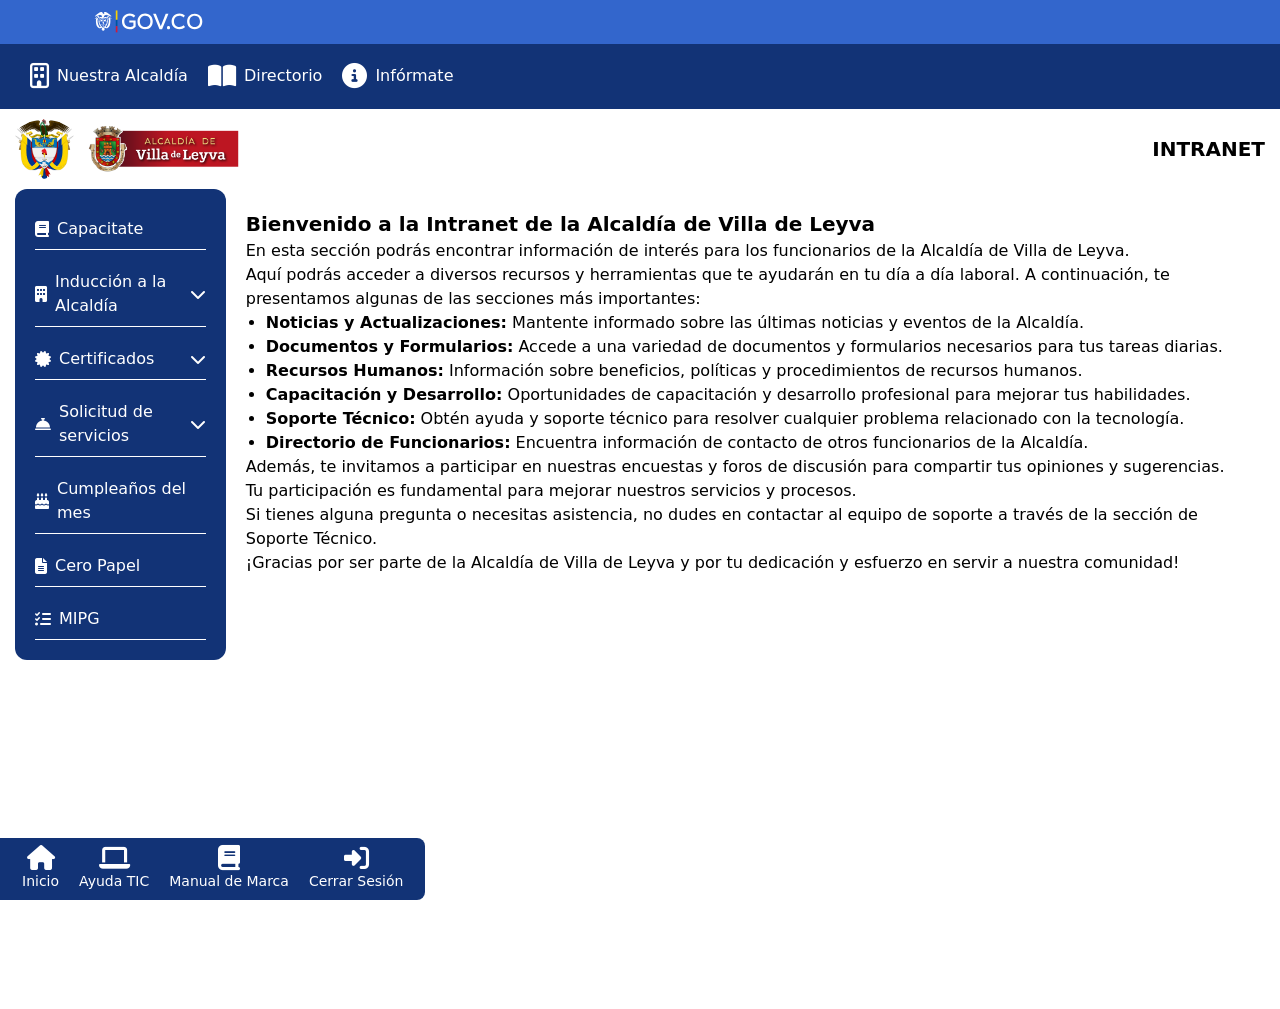
<file: index.html>
<!DOCTYPE html>
<html lang="es">
  <head>
    <meta charset="UTF-8" />
    <meta name="viewport" content="width=device-width, initial-scale=1.0" />
    <title>PORTAL WEB</title>

    <!-- fontawesome -->
    <link
      rel="stylesheet"
      href="https://cdnjs.cloudflare.com/ajax/libs/font-awesome/6.5.1/css/all.min.css"
      integrity="sha512-DTOQO9RWCH3ppGqcWaEA1BIZOC6xxalwEsw9c2QQeAIftl+Vegovlnee1c9QX4TctnWMn13TZye+giMm8e2LwA=="
      crossorigin="anonymous"
      referrerpolicy="no-referrer"
    />
    <!-- fontawesome -->

    <!-- tailwind  -->
    <script src="./js/tailwind.js"></script>
    <script src="./js/tailwindConfig.js"></script>
    <!-- tailwind  -->

    <link rel="stylesheet" href="css/nav.css" />
  </head>

  <body>
    <section id="main-app" class="relative">
      <section class="hidden w-full" id="menu-left">
        <header class="flex flex-col lg:h-max lg:bg-white">
          <section class="bg-gobColor py-[8px] w-full">
            <a
              href="https://www.gov.co/"
              class="flex items-center justify-center lg:justify-start"
              aria-label="cabecera gov.co"
            >
              <img
                src="/SiteAssets/VillaLeyvaTw/assets/img/logoGov.svg"
                class="w-32 object-contain"
                alt="logo gov.co"
              />
            </a>
          </section>
        </header>
        <nav
          class="mt-[30px] pl-[15px] w-[62vw] h-[80vh] overflow-y-scroll overflow-x-hidden border-r-[1px] text-white border-white"
        id="nav-mobile">
          
        </nav>
      </section>
      <section id="app">
        <!-- HEADER -->
        <header
          class="flex flex-col sticky top-0 z-[300] lg:relative bg-gris lg:h-max lg:bg-white"
        >
          <section class="bg-gobColor py-[8px]">
            <a
              href="https://www.gov.co/"
              class="lg:container px-[86px] mx-auto flex items-center justify-center lg:justify-start"
              aria-label="cabecera gov.co"
            >
              <img
                src="/SiteAssets/VillaLeyvaTw/assets/img/logoGov.svg"
                class="w-32 object-contain"
                alt="logo gov.co"
              />
            </a>
          </section>
          <section class="bg-[#123376]">
            <section
              class="container mx-auto p-[20px] flex justify-between flex-wrap w-full"
            >
              <nav>
                <ul class="flex justify-center items-center lg:justify-start">
                  <li class="mx-[10px]">
                    <a href="#" class="text-white flex items-center gap-2"
                      ><i class="fa-regular fa-building text-[25px]"></i>
                      <p class="leading-none">Nuestra Alcaldía</p></a
                    >
                  </li>
                  <li class="mx-[10px]">
                    <a href="#" class="text-white flex items-center gap-2"
                      ><i class="fa-solid fa-book-open text-[25px]"></i>
                      <p class="leading-none">Directorio</p>
                    </a>
                  </li>
                  <li class="mx-[10px]">
                    <a href="#" class="text-white flex items-center gap-2"
                      ><i class="fa-solid fa-circle-info text-[25px]"></i>
                      <p class="leading-none">Infórmate</p></a
                    >
                  </li>
                </ul>
              </nav>
            </section>
          </section>
        </header>
        <!-- HEADER -->

        <main
          class="container mx-auto flex flex-col justify-start items-start px-[15px] bg-white h-[100vh]"
          id="principal-app"
        >
          <section class="w-full py-[10px] flex justify-between items-center">
            <section class="w-full flex gap-3">
              <img
                src="SiteAssets/VillaLeyvaTw/assets/img/Escudo_de_Colombia v2.svg"
                alt="escudo colombia"
                class="h-[60px]"
              />
              <img
                src="SiteAssets/VillaLeyvaTw/assets/img/AlcaldiaVillaDeLeyvaV2.png"
                alt="logo alcaldia"
                class="h-[60px]"
              />
            </section>
            <h2 class="font-bold text-[20px]">INTRANET</h2>
          </section>
          <section class="w-full flex ">
            <ul
              class="text-white bg-[#123376] sm:w-1/2 lg:w-1/4 p-[20px] rounded-xl sm:flex flex-col gap-3 hidden"
              id="sidebar-options"
            >
              <a
                href=""
                class="border-b-[1px] border-white py-2 flex items-center gap-2"
              >
                <i class="fa-solid fa-book"></i>
                <p>Capacitate</p>
              </a>
              <li class="flex flex-col gap-2 ">
                <section
                class="border-b-[1px] dropdown cursor-pointer border-white py-2 flex items-center justify-between gap-2 "
                >
                <div class="flex items-center gap-2">
                  <i class="fa-solid fa-building"></i>
                  <p>Inducción a la Alcaldía</p>
                </div>
                  
                  <i class="fa-solid fa-chevron-down"></i>
                </section>
                <ul class="pl-4 dropdown-menu hidden">
                  <a
                    href=""
                    class="border-b-[1px] border-white py-2 flex items-center gap-2"
                  >
                    <i class="fa-solid fa-sitemap"></i>
                    <p>Estructura organizacional</p>
                  </a>
                  <a
                    href=""
                    class="border-b-[1px] border-white py-2 flex items-center gap-2"
                  >
                    <i class="fa-solid fa-gavel"></i>
                    <p>Codigo de integridad</p>
                  </a>
                  <a
                    href=""
                    class="border-b-[1px] border-white py-2 flex items-center gap-2"
                  >
                    <i class="fa-solid fa-shield-alt"></i>
                    <p>Seguridad y salud en el trabajo</p>
                  </a>
                </ul>
              </li>
              <li class="flex flex-col gap-2 ">
                <section
                  class="border-b-[1px] dropdown cursor-pointer border-white py-2 flex items-center justify-between gap-2 "
                >
                <div class="flex items-center gap-2">
                  <i class="fa-solid fa-certificate"></i>
                  <p>Certificados</p>
                </div>
                 
                  <i class="fa-solid fa-chevron-down"></i>
                </section>
                <ul class="pl-4 dropdown-menu hidden">
                  <a
                    href=""
                    class="border-b-[1px] border-white py-2 flex items-center gap-2"
                  >
                    <i class="fa-solid fa-file-invoice-dollar"></i>
                    <p>Recibo de Nómina</p>
                  </a>
                  <a
                    href=""
                    class="border-b-[1px] border-white py-2 flex items-center gap-2"
                  >
                    <i class="fa-solid fa-id-card"></i>
                    <p>Certificados Funcionarios Planta</p>
                  </a>
                  <a
                    href=""
                    class="border-b-[1px] border-white py-2 flex items-center gap-2"
                  >
                    <i class="fa-solid fa-file-contract"></i>
                    <p>Certificados contratistas</p>
                  </a>
                </ul>
              </li>
              <li class="flex flex-col gap-2 ">
                <section
                  class="border-b-[1px] dropdown cursor-pointer border-white py-2 flex items-center justify-between gap-2 "
                >
                <div class="flex items-center gap-2">
                  <i class="fa-solid fa-concierge-bell"></i>
                  <p>Solicitud de servicios</p>
                </div>
                 
                  <i class="fa-solid fa-chevron-down"></i>
                </section>
                <ul class="pl-4 dropdown-menu hidden">
                  <a
                    href=""
                    class="border-b-[1px] border-white py-2 flex items-center gap-2"
                  >
                    <i class="fa-solid fa-file-signature"></i>
                    <p>Solicitud de permisos</p>
                  </a>
                 
                </ul>
              </li>
              <a
                href=""
                class="border-b-[1px] border-white py-2 flex items-center gap-2"
              >
                <i class="fa-solid fa-birthday-cake"></i>
                <p>Cumpleaños del mes</p>
              </a>
              <a
                href=""
                class="border-b-[1px] border-white py-2 flex items-center gap-2"
              >
                <i class="fa-solid fa-file-alt"></i>
                <p>Cero Papel</p>
              </a>
              <a
                href=""
                class="border-b-[1px] border-white py-2 flex items-center gap-2"
              >
                <i class="fa-solid fa-tasks"></i>
                <p>MIPG</p>
              </a>
            </ul>
            <article class="p-[20px]">
              <h2 class="text-[20px] font-bold">
                Bienvenido a la Intranet de la Alcaldía de Villa de Leyva
              </h2>
              <p class="text-[16px]">
                En esta sección podrás encontrar información de interés para los
                funcionarios de la Alcaldía de Villa de Leyva.
              </p>
              <p class="text-[16px]">
                Aquí podrás acceder a diversos recursos y herramientas que te ayudarán en tu día a día laboral. A continuación, te presentamos algunas de las secciones más importantes:
              </p>
              <ul class="list-disc pl-5 text-[16px]">
                <li>
                  <strong>Noticias y Actualizaciones:</strong> Mantente informado sobre las últimas noticias y eventos de la Alcaldía.
                </li>
                <li>
                  <strong>Documentos y Formularios:</strong> Accede a una variedad de documentos y formularios necesarios para tus tareas diarias.
                </li>
                <li>
                  <strong>Recursos Humanos:</strong> Información sobre beneficios, políticas y procedimientos de recursos humanos.
                </li>
                <li>
                  <strong>Capacitación y Desarrollo:</strong> Oportunidades de capacitación y desarrollo profesional para mejorar tus habilidades.
                </li>
                <li>
                  <strong>Soporte Técnico:</strong> Obtén ayuda y soporte técnico para resolver cualquier problema relacionado con la tecnología.
                </li>
                <li>
                  <strong>Directorio de Funcionarios:</strong> Encuentra información de contacto de otros funcionarios de la Alcaldía.
                </li>
              </ul>
              <p class="text-[16px]">
                Además, te invitamos a participar en nuestras encuestas y foros de discusión para compartir tus opiniones y sugerencias. Tu participación es fundamental para mejorar nuestros servicios y procesos.
              </p>
              <p class="text-[16px]">
                Si tienes alguna pregunta o necesitas asistencia, no dudes en contactar al equipo de soporte a través de la sección de Soporte Técnico.
              </p>
              <p class="text-[16px]">
                ¡Gracias por ser parte de la Alcaldía de Villa de Leyva y por tu dedicación y esfuerzo en servir a nuestra comunidad!
              </p>
            </article>
          </section>
          <button
            class="bg-[#123376] fixed left-0 top-1/2 p-3 rounded-r-xl sm:hidden"
            id="menu-btn"
          >
            <i class="fa-solid fa-bars text-white"></i>
          </button>
        </main>

        <nav
          id="nav-bottom"
          class="bg-[#123376] fixed bottom-0 px-3 py-2 lg:rounded-r-lg w-full sm:w-max"
        >
          <ul class="flex justify-center lg:justify-start">
            <li class="mx-[10px]">
              <a
                href="#"
                class="text-white flex items-center justify-center flex-col"
                ><i class="fa-solid fa-house text-[25px]"></i>
                <p class="text-[14px]">Inicio</p>
              </a>
            </li>
            <li class="mx-[10px]">
              <a
                href="#"
                class="text-white flex items-center justify-center flex-col"
                ><i class="fa-solid fa-laptop text-[25px]"></i>
                <p class="text-[14px]">Ayuda TIC</p>
              </a>
            </li>
            <li class="mx-[10px]">
              <a
                href="#"
                class="text-white flex items-center justify-center flex-col"
                ><i class="fa-solid fa-book text-[25px]"></i>
                <p class="text-[14px]">Manual de Marca</p>
              </a>
            </li>
            <li class="mx-[10px]">
              <a
                href="#"
                class="text-white flex items-center justify-center flex-col text-center"
                ><i class="fa-solid fa-right-to-bracket text-[25px]"></i>
                <p class="text-[14px]">Cerrar Sesión</p>
              </a>
            </li>
          </ul>
        </nav>
      </section>
    </section>

    <script type="module" src="js/navbar.js"></script>
  </body>
</html>
</file>
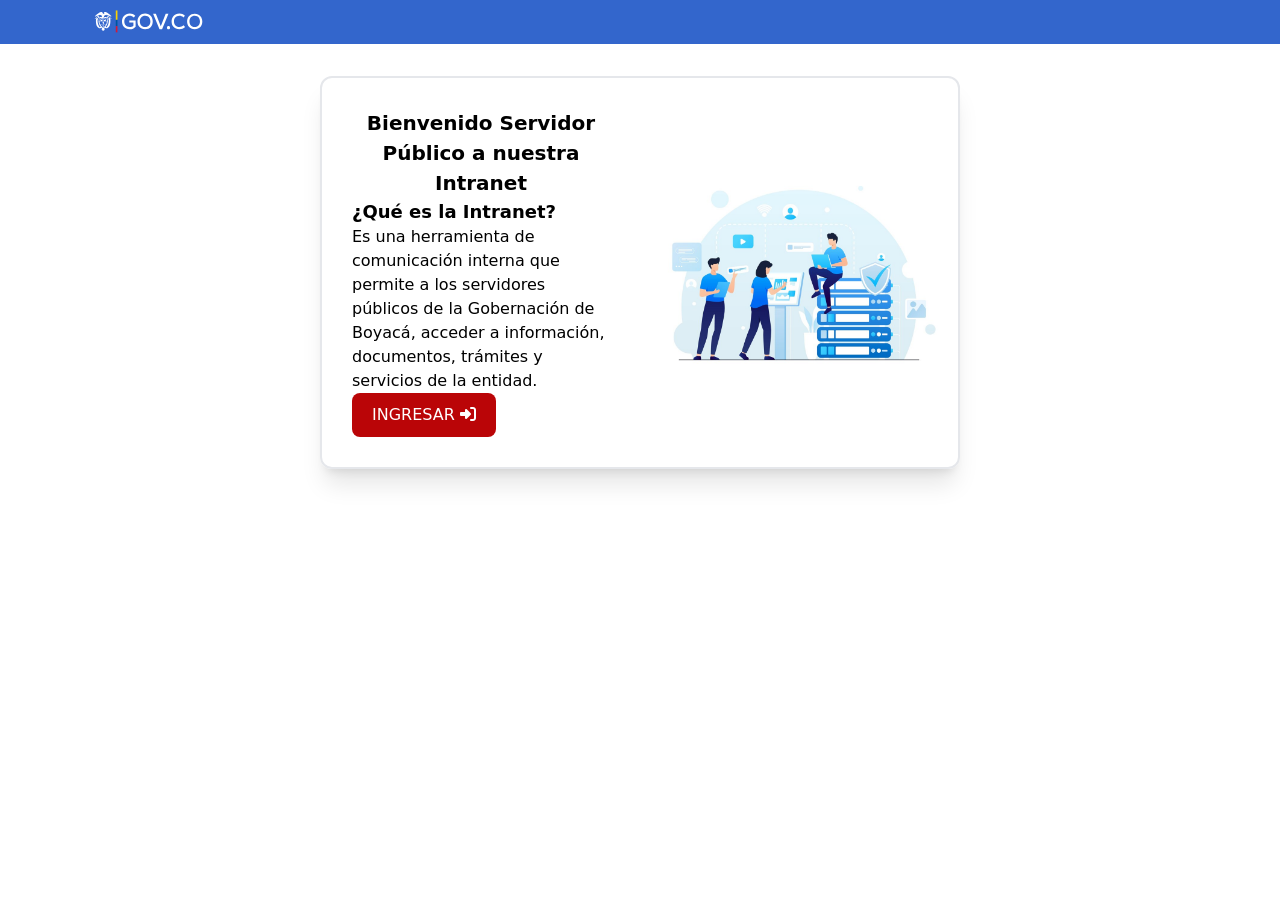
<file: login.html>
<!DOCTYPE html>
<html lang="es">
  <head>
    <meta charset="UTF-8" />
    <meta name="viewport" content="width=device-width, initial-scale=1.0" />
    <title>PORTAL WEB</title>

    <!-- fontawesome -->
    <link
      rel="stylesheet"
      href="https://cdnjs.cloudflare.com/ajax/libs/font-awesome/6.5.1/css/all.min.css"
      integrity="sha512-DTOQO9RWCH3ppGqcWaEA1BIZOC6xxalwEsw9c2QQeAIftl+Vegovlnee1c9QX4TctnWMn13TZye+giMm8e2LwA=="
      crossorigin="anonymous"
      referrerpolicy="no-referrer"
    />
    <!-- fontawesome -->

    <!-- tailwind  -->
    <script src="./js/tailwind.js"></script>
    <script src="./js/tailwindConfig.js"></script>
    <!-- tailwind  -->
  </head>

  <body>
    <header>
      <section class="bg-gobColor py-[8px]">
        <a
          href="https://www.gov.co/"
          class="lg:container px-[86px] mx-auto flex items-center justify-center lg:justify-start"
          aria-label="cabecera gov.co"
        >
          <img
            src="/SiteAssets/VillaLeyvaTw/assets/img/logoGov.svg"
            class="w-32 object-contain"
            alt="logo gov.co"
          />
        </a>
      </section>
    </header>
    <main class="container mx-auto flex justify-center">
      <section
        class="lg:w-1/2 border-2 overflow-hidden shadow-xl rounded-xl flex flex-wrap mt-8"
      >
        <article class="p-[30px] lg:w-1/2">
          <h2 class="text-[20px] text-center font-bold">
            Bienvenido Servidor Público a nuestra Intranet
          </h2>
          <section>
            <h3 class="font-semibold text-[18px]">¿Qué es la Intranet?</h3>
            <p class="text-wrap">
              Es una herramienta de comunicación interna que permite a los
              servidores públicos de la Gobernación de Boyacá, acceder a
              información, documentos, trámites y servicios de la entidad.
            </p>
          </section>
          <section class="flex">
            <a href="/intranet.html" class="bg-thirdColor text-white px-[20px] py-[10px] rounded-lg"
              >INGRESAR <i class="fa-solid fa-right-to-bracket"></i
            ></a>
          </section>
        </article>
        <figure class="flex items-center justify-center lg:w-1/2">
          <img
            src="SiteAssets/VillaLeyvaTw/assets/img/background-intranet.jpg"
            alt="background-intranet"
            class="w-[300px]"
          />
        </figure>
      </section>
    </main>
  </body>
</html>
</file>
<file: css/nav.css>
.app-open-menu{
  transform: translateX(65%) scale(0.75);
  box-shadow: 0 25px 50px -12px rgba(0, 0, 0, 0.25);
  border: 1px solid white;
  position: absolute;
  height: 100vh;
  z-index: 999;
  overflow: hidden;
  border-radius: 1.5rem;
  transition: all 0.3s ease;
}


#app{
  transition: all 0.3s ease;
}

#menu-left{
  transition: all 0.3s ease;
}

#main-app{
  transition: all 0.3s ease;
}

.app-container{
  display: flex;
  overflow: hidden;
  background-color: #3366cc; /* bg-gobColor */
  height: 100vh;
  width: 100vw;
  transition: all 0.3s ease;
}

/* Estilos para el scrollbar */
::-webkit-scrollbar {
  width: 8px; 
}

::-webkit-scrollbar-track {
  background: #f1f1f100;
}

::-webkit-scrollbar-thumb {
  background: #123376; 
  border-radius: 10px; 
}

::-webkit-scrollbar-thumb:hover {
  background: #0d2559; 
}
</file>
